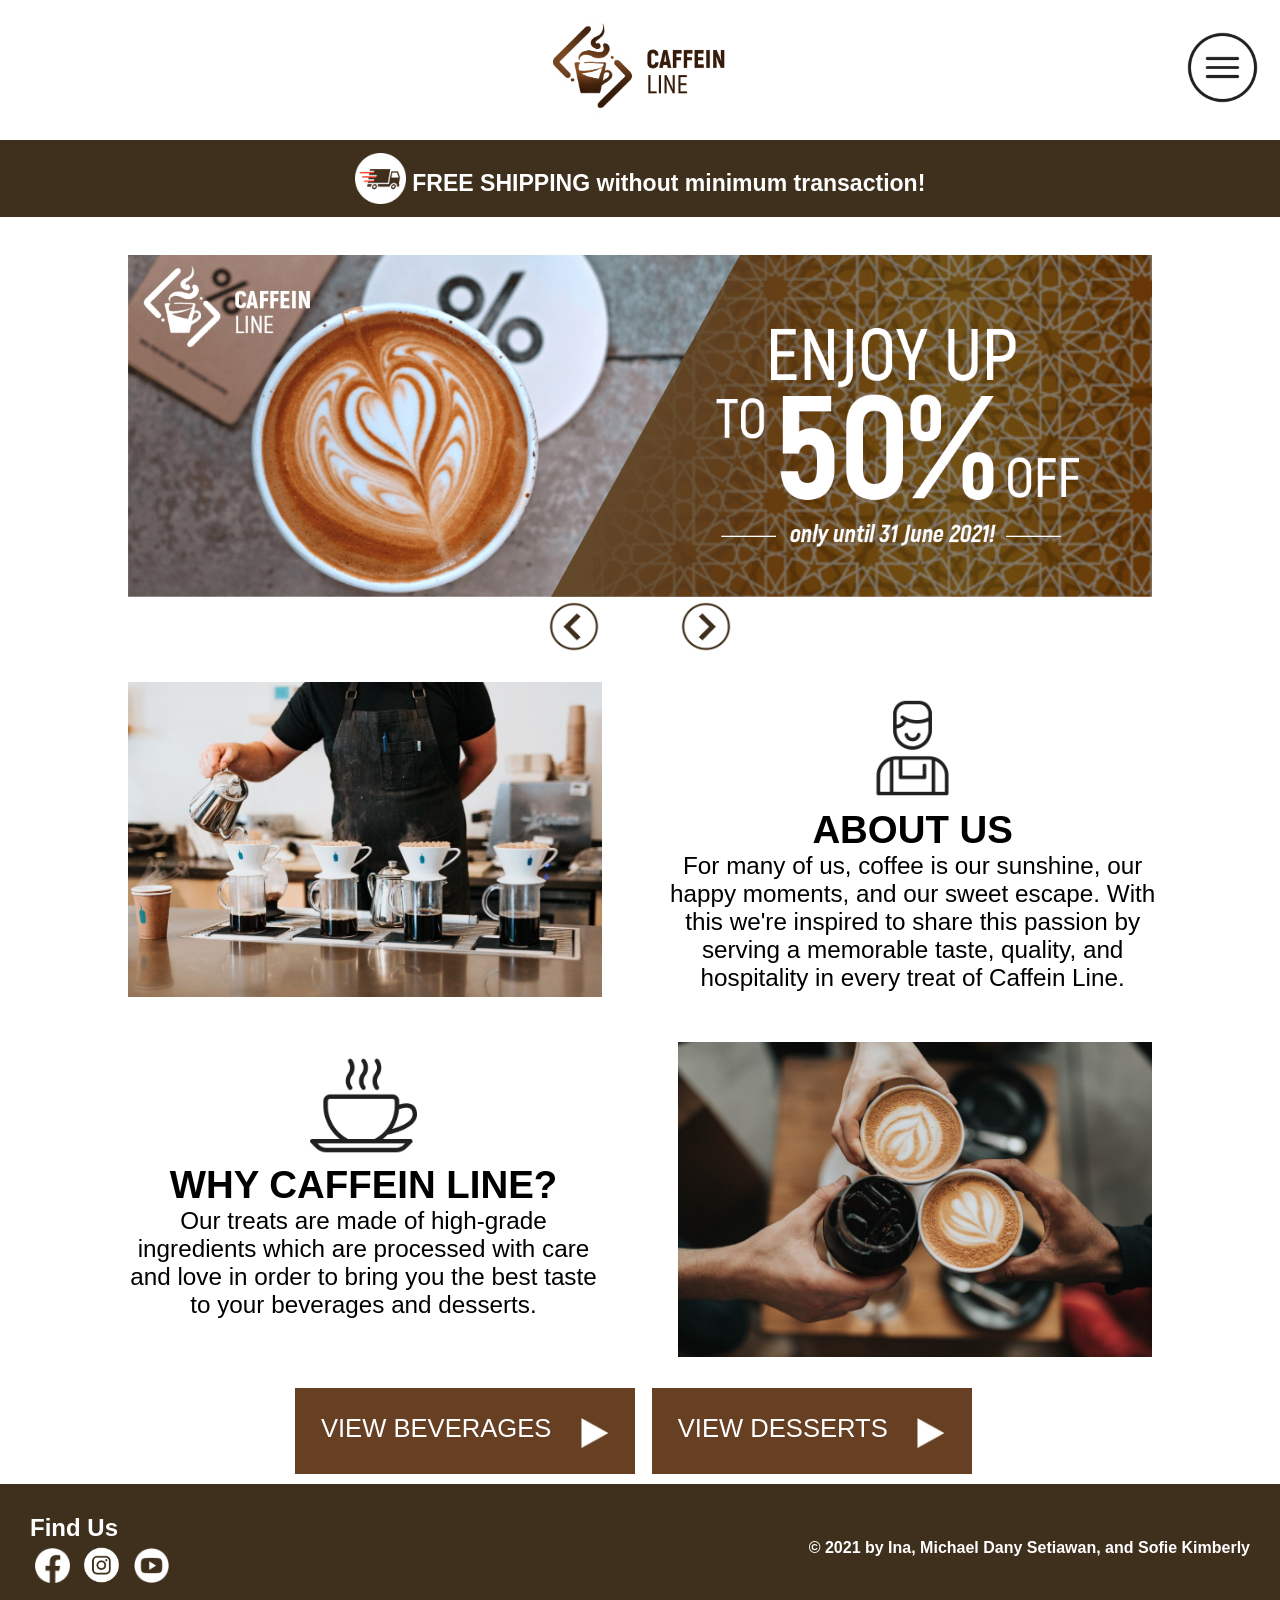
<file: index.html>
<!DOCTYPE html>
<html lang="en">
<head>
  <meta charset="UTF-8">
  <meta http-equiv="X-UA-Compatible" content="IE=edge">
  <meta name="viewport" content="width=device-width, initial-scale=1.0">
  <link rel="stylesheet" href="index/index.css">
  <link href="https://fonts.cdnfonts.com/css/akrobat" rel="stylesheet">
  <script src="jquery-3.6.0.js"></script>
  <script src="index/index.js"></script>
  <title>Home | Caffein Line</title>
</head>
<body>
  <div class="header">
    <div class="merk">
      <img src="index/logo.png" alt="">
    </div>
    <div class="navBar">
      <input type="checkbox" class="dd_btn" id="dd_btn">
      <label for="dd_btn"><img src="index/menu.png" alt="" class="dd_btn_img"></label>
      <div class="navMenu_content" id="navMenu_cont">
        <a href="index.html" class="now"> Home </a>
        <input type="checkbox" class="menu_btn" id="menu_btn">
        <label for="menu_btn" class="menu_btn_name">
          <img src="index/triangle-left-black.png" alt="" class="menu_btn_img">
           Menu 
        </label>
        <div class="menu_list">
          <a href="beverages.html"> Beverages </a>
          <a href="desserts.html"> Desserts </a>
        </div>
        <a href="contact us.html"> Contact Us </a>
        <a href="payment.html"> Payment </a>
        </ul>
      </div>
    </div>
  </div>
  <div class="banner">
    <h3> <img src="index/free delivery.png" alt=""> <b>FREE SHIPPING</b> without minimum transaction! </h3>
  </div>
  <div class="content">
    <div class="image_slider">
      <div class="image_wrap">
          <ul>
              <li><img src="index/ad_1.png" class="slide_img"></li>
              <li><img src="index/ad_2.png" class="slide_img"></li>
              <li><img src="index/ad_3.png" class="slide_img"></li>
          </ul>
      </div>
      <div class="button_wrap">
        <button type="button" value="Prev" id="prevBtn" class="btn"><img src="index/point_back.png" alt="" id="prev_img"></button>
          <button type="button" value="Next" id="nextBtn" class="btn"><img src="index/point_next.png" alt="" id="next_img"></button>
      </div>
    </div>
    <div class="content_2"> 
      <div class="about_us">
        <div class="narrative_img">
          <h2> <img src="index/about_us_visual.jpg" alt="" class="img_visual"> </h2>
        </div>
        <div class="narrative_text">
          <img src="index/barista.png" alt="" class="img_logo">
          <h2> ABOUT US </h2>
          <p>For many of us, coffee is our sunshine, our happy moments, and our sweet escape. With this we're inspired to share this passion by serving a memorable taste, quality, and hospitality in every treat of Caffein Line.</p>
        </div>
      </div>
      <div class="why_us">
        <div class="narrative_img">
          <h2> <img src="index/why_caffein_visual.jpg" alt="" class="img_visual"> </h2>
        </div>
        <div class="narrative_text">
          <img src="index/coffee.png" alt="" class="img_logo">
          <h2> WHY CAFFEIN LINE? </h2>
          <p>Our treats are made of high-grade ingredients which are processed with care and love in order to bring you the best taste to your beverages and desserts.</p>
        </div>
      </div>
      <div class="divider"> </div>
    </div>
    <div class="view_our_menu">
      <button type="button" class="view_btn" onclick="location.href='beverages.html'">
        VIEW BEVERAGES &nbsp &nbsp
        <img src="index/triangle_right.png" alt="">
      </button>
      <button type="button" class="view_btn" onclick="location.href='desserts.html'">
        VIEW DESSERTS &nbsp &nbsp
        <img src="index/triangle_right.png" alt="">
      </button>
    </div>
  </div>
  <div class="footer">
    <div class="find_us">
      <h2>Find Us</h2>
      <a href="https://facebook.com"><img src="index/facebook_idle.png" alt="" class="fb_img"> </a>
      <a href="https://instagram.com"> <img src="index/instagram_idle.png" alt="" class="ig_img"></a>
      <a href="https://youtube.com"><img src="index/youtube_idle.png" alt="" class="yt_img"> </a>
    </div>
    <div class="copyright">
      <h4>&copy 2021 by Ina, Michael Dany Setiawan, and Sofie Kimberly</h4>
    </div>
  </div>
</body>
</html>
</file>
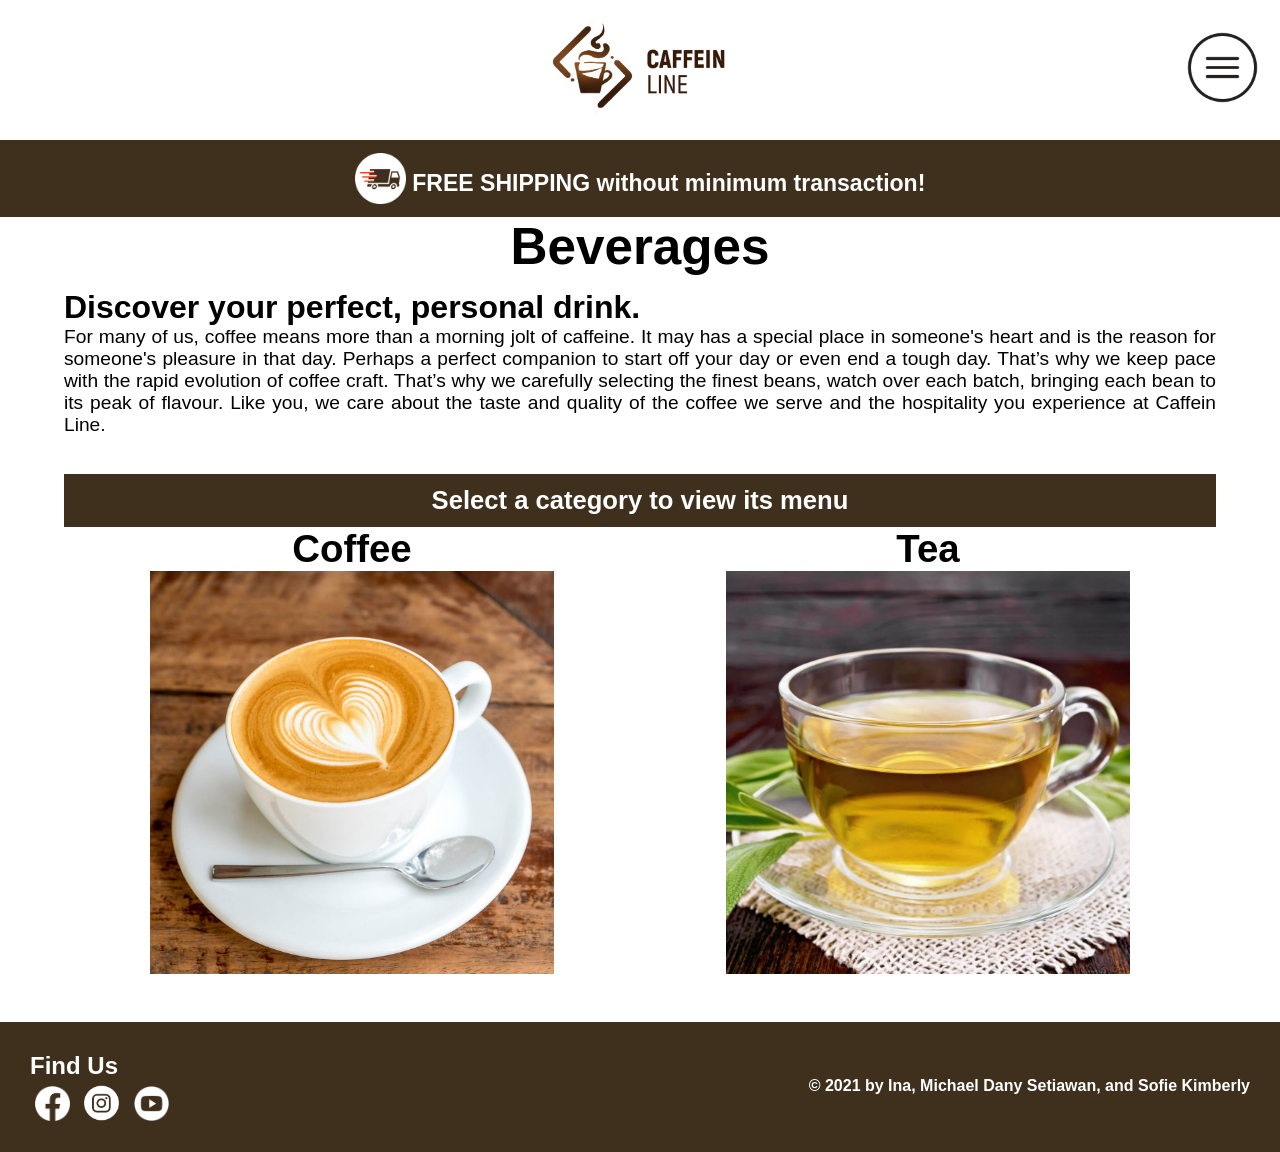
<file: beverages.html>
<!DOCTYPE html>
<html lang="en">
<head>
  <meta charset="UTF-8">
  <meta http-equiv="X-UA-Compatible" content="IE=edge">
  <meta name="viewport" content="width=device-width, initial-scale=1.0">
  <link rel="stylesheet" href="beverages/beverages.css">
  <link href="https://fonts.cdnfonts.com/css/akrobat" rel="stylesheet">
  <script src="jquery-3.6.0.js"></script>
  <script src="beverages/beverages.js"></script>
  <title>Beverages | Caffein Line</title>
</head>
<body>
  <div class="header">
    <div class="merk">
      <img src="beverages/logo.png" alt="">
    </div>
    <div class="navBar">
      <input type="checkbox" class="dd_btn" id="dd_btn">
      <label for="dd_btn"><img src="beverages/menu.png" alt="" class="dd_btn_img"></label>
      <div class="navMenu_content" id="navMenu_cont">
        <a href="index.html"> Home </a>
        <input type="checkbox" class="menu_btn" id="menu_btn">
        <label for="menu_btn" class="menu_btn_name now">
          <img src="beverages/triangle-left-black.png" alt="" class="menu_btn_img">
           Menu 
        </label>
        <div class="menu_list">
          <a href="beverages.html" class="now"> Beverages </a>
          <a href="desserts.html"> Desserts </a>
        </div>
        <a href="contact us.html"> Contact Us </a>
        <a href="payment.html"> Payment </a>
        </ul>
      </div>
    </div>
  </div>
  <div class="banner">
    <h3> <img src="beverages/free delivery.png" alt=""> <b>FREE SHIPPING</b> without minimum transaction! </h3>
  </div>
  <div class="content">
    <h1 class="title">Beverages</h1>
    <h2> <b>Discover your perfect, personal drink.</b> </h2>
    <p> For many of us, coffee means more than a morning jolt of caffeine. It may has a special place in someone's heart and is the reason for someone's pleasure in that day. Perhaps a perfect companion to start off your day or even end a tough day. That’s why we keep pace with the rapid evolution of coffee craft. That’s why we carefully selecting the finest beans, watch over each batch, bringing each bean to its peak of flavour. Like you, we care about the taste and quality of the coffee we serve and the hospitality you experience at Caffein Line. </p>
    <div class="select_intro">
      <h2> Select a category to view its menu</h2>
    </div>
    <div class="select_category">
      <div class="coffee_category">
        <h1>Coffee</h1>
        <img src="beverages/coffee.jpg" alt="">
      </div>
      <div class="tea_category">
        <h1>Tea</h1>
        <img src="beverages/tea.jpg" alt="">
      </div>
    </div>
    <div class="coffee_menu">
      <div class="ccard1">
        <img src="beverages/affogato.jpg" alt="">
        <h1>Affogato</h1>
        <button type="button" class="cadd1" id="cadd1" onclick="add_to_cart('Affogato')"> &nbsp Add to cart &nbsp </button>
      </div>
      <div class="ccard2">
        <img src="beverages/americano.jpg" alt="">
        <h1>Americano</h1>
        <button type="button" class="cadd2" id="cadd2" onclick="add_to_cart('Americano')"> &nbsp Add to cart &nbsp </button>
      </div>
      <div class="ccard3">
        <img src="beverages/espresso con panna.jpg" alt="">
        <h1>Con Panna</h1>
        <button type="button" class="cadd3" id="cadd3" onclick="add_to_cart('Con Panna')"> &nbsp Add to cart &nbsp </button>
      </div>
      <div class="ccard4">
        <img src="beverages/frappuccino.jpg" alt="">
        <h1>Frappuccino</h1>
        <button type="button" class="cadd4" id="cadd4" onclick="add_to_cart('Frappuccino')"> &nbsp Add to cart &nbsp </button>
      </div>
      <div class="ccard5">
        <img src="beverages/latte.jpg" alt="">
        <h1>Latte</h1>
        <button type="button" class="cadd5" id="cadd5" onclick="add_to_cart('Latte')"> &nbsp Add to cart &nbsp </button>
      </div>
      <div class="ccard6">
        <img src="beverages/mocha.jpg" alt="">
        <h1>Mocha</h1>
        <button type="button" class="cadd6" id="cadd6" onclick="add_to_cart('Mocha')"> &nbsp Add to cart &nbsp </button>
      </div>
    </div>
    <div class="tea_menu">
      <div class="tcard1">
        <img src="beverages/butterfly pea tea.jpg" alt="">
        <h1>Butterfly Pea Tea</h1>
        <button type="button" class="tadd1" id="tadd1" onclick="add_to_cart('Butterfly Pea Tea')"> &nbsp Add to cart &nbsp </button>
      </div>
      <div class="tcard2">
        <img src="beverages/chrysanthemum tea.jpg" alt="">
        <h1>Chrysanthemum Tea</h1>
        <button type="button" class="tadd2" id="tadd2" onclick="add_to_cart('Chrysanthemum Tea')"> &nbsp Add to cart &nbsp </button>
      </div>
      <div class="tcard3">
        <img src="beverages/earl grey tea.jpg" alt="">
        <h1>Earl Grey Tea</h1>
        <button type="button" class="tadd3" id="tadd3" onclick="add_to_cart('Earl Grey Tea')"> &nbsp Add to cart &nbsp </button>
      </div>
      <div class="tcard4">
        <img src="beverages/green tea.jpg" alt="">
        <h1>Green Tea</h1>
        <button type="button" class="tadd4" id="tadd4" onclick="add_to_cart('Green Tea')"> &nbsp Add to cart &nbsp </button>
      </div>
      <div class="tcard5">
        <img src="beverages/lavender tea.jpg" alt="">
        <h1>Lavender Tea</h1>
        <button type="button" class="tadd5" id="tadd5" onclick="add_to_cart('Lavender Tea')"> &nbsp Add to cart &nbsp </button>
      </div>
      <div class="tcard6">
        <img src="beverages/lemon peppermint tea.png" alt="">
        <h1>Lemon Peppermint Tea</h1>
        <button type="button" class="tadd6" id="tadd6" onclick="add_to_cart('Lemon Peppermint Tea')"> &nbsp Add to cart &nbsp </button>
      </div>
    </div>
  </div>
  <div class="footer">
    <div class="find_us">
      <h2>Find Us</h2>
      <a href="https://facebook.com"><img src="beverages/facebook_idle.png" alt="" class="fb_img"> </a>
      <a href="https://instagram.com"> <img src="beverages/instagram_idle.png" alt="" class="ig_img"></a>
      <a href="https://youtube.com"><img src="beverages/youtube_idle.png" alt="" class="yt_img"> </a>
    </div>
    <div class="copyright">
      <h4>&copy 2021 by Ina, Michael Dany Setiawan, and Sofie Kimberly</h4>
    </div>
  </div>
</body>
</html>
</file>
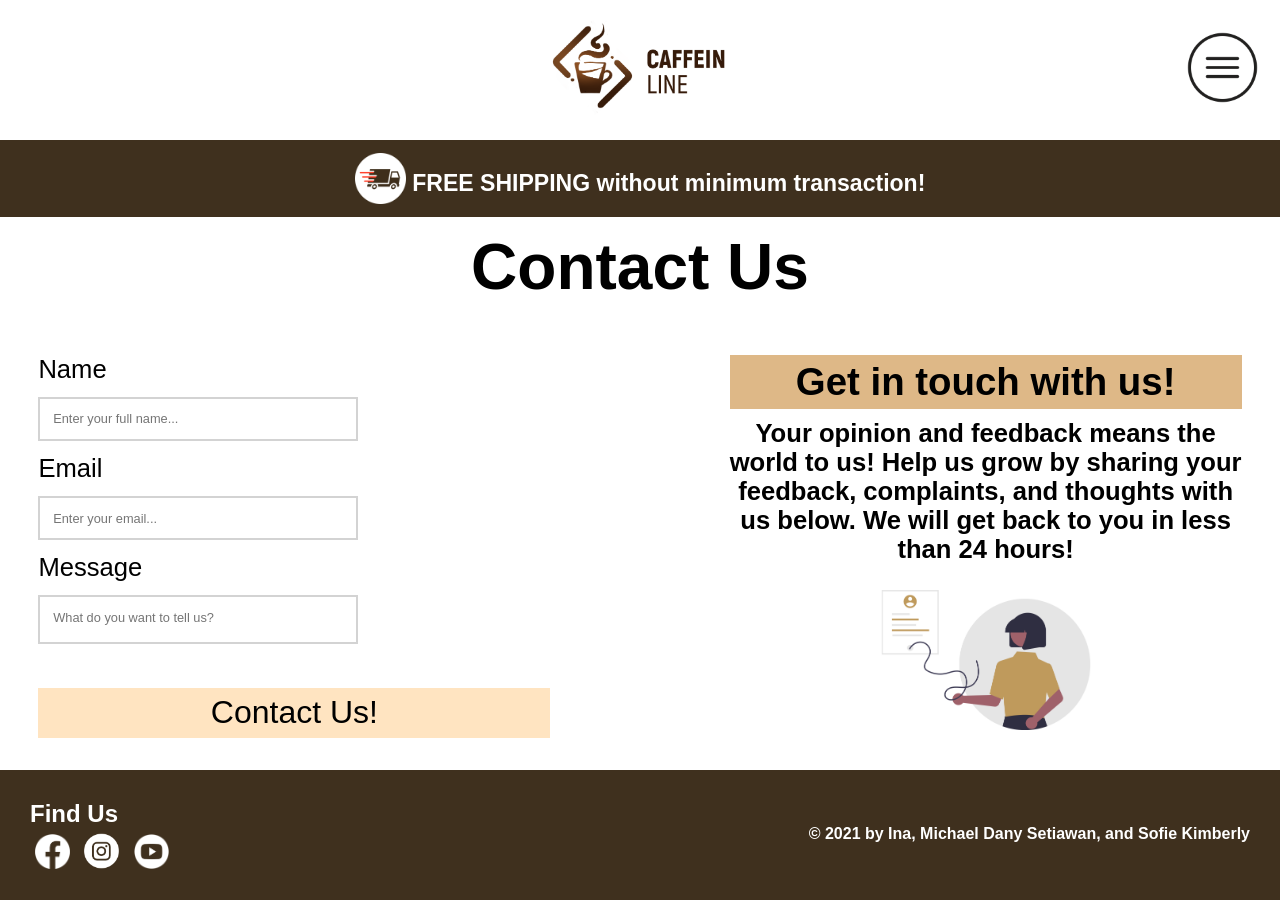
<file: contact us.html>
<!DOCTYPE html>
<html lang="en">
<head>
  <meta charset="UTF-8">
  <meta http-equiv="X-UA-Compatible" content="IE=edge">
  <meta name="viewport" content="width=device-width, initial-scale=1.0">
  <link rel="stylesheet" href="contact us/contact us.css">
  <link href="https://fonts.cdnfonts.com/css/akrobat" rel="stylesheet">
  <script src="jquery-3.6.0.js"></script>
  <script src="contact us/contact us.js"></script>
  <title>Contact Us | Caffein Line</title>
</head>
<body>
  <div class="header">
    <div class="merk">
      <img src="contact us/logo.png" alt="">
    </div>
    <div class="navBar">
      <input type="checkbox" class="dd_btn" id="dd_btn">
      <label for="dd_btn"><img src="contact us/menu.png" alt="" class="dd_btn_img"></label>
      <div class="navMenu_content" id="navMenu_cont">
        <a href="index.html"> Home </a>
        <input type="checkbox" class="menu_btn" id="menu_btn">
        <label for="menu_btn" class="menu_btn_name">
          <img src="contact us/triangle-left-black.png" alt="" class="menu_btn_img">
           Menu 
        </label>
        <div class="menu_list">
          <a href="beverages.html"> Beverages </a>
          <a href="desserts.html"> Desserts </a>
        </div>
        <a href="contact us.html" class="now"> Contact Us </a>
        <a href="payment.html"> Payment </a>
        </ul>
      </div>
    </div>
  </div>
  <div class="banner">
    <h3> <img src="contact us/free delivery.png" alt=""> <b>FREE SHIPPING</b> without minimum transaction! </h3>
  </div>
  <div class="content">
    <h1 class="title"> Contact Us </h1>
    <div class="contact_intro">
      <h1>Get in touch with us!</h1>
      <h3>Your opinion and feedback means the world to us! Help us grow by sharing your feedback, complaints, and thoughts with us below. We will get back to you in less than 24 hours!</h3>
      <img src="contact us/contact_us_2.png" alt="">
    </div>
    <div class="contact_form">
      <form action="" method="" name="contact_us">
        <label for="name">Name</label><br>
        <input type="text" name="name" id="name" placeholder="Enter your full name..."><br>
        <label for="email">Email</label><br>
        <input type="text" name="email" id="email" placeholder="Enter your email..."><br>
        <label for="message">Message</label><br>
        <textarea name="message" id="message" placeholder="What do you want to tell us?"></textarea>
        <p class="nameErr"></p>
        <p class="emailErr"></p>
        <p class="messageErr"></p>
        <input type="button" value="Contact Us!" onclick="validate_contact_us()">
      </form>
    </div>
    
  </div>
  <div class="footer">
    <div class="find_us">
      <h2>Find Us</h2>
      <a href="https://facebook.com"><img src="contact us/facebook_idle.png" alt="" class="fb_img"> </a>
      <a href="https://instagram.com"> <img src="contact us/instagram_idle.png" alt="" class="ig_img"></a>
      <a href="https://youtube.com"><img src="contact us/youtube_idle.png" alt="" class="yt_img"> </a>
    </div>
    <div class="copyright">
      <h4>&copy 2021 by Ina, Michael Dany Setiawan, and Sofie Kimberly</h4>
    </div>
  </div>
</body>
</html>
</file>
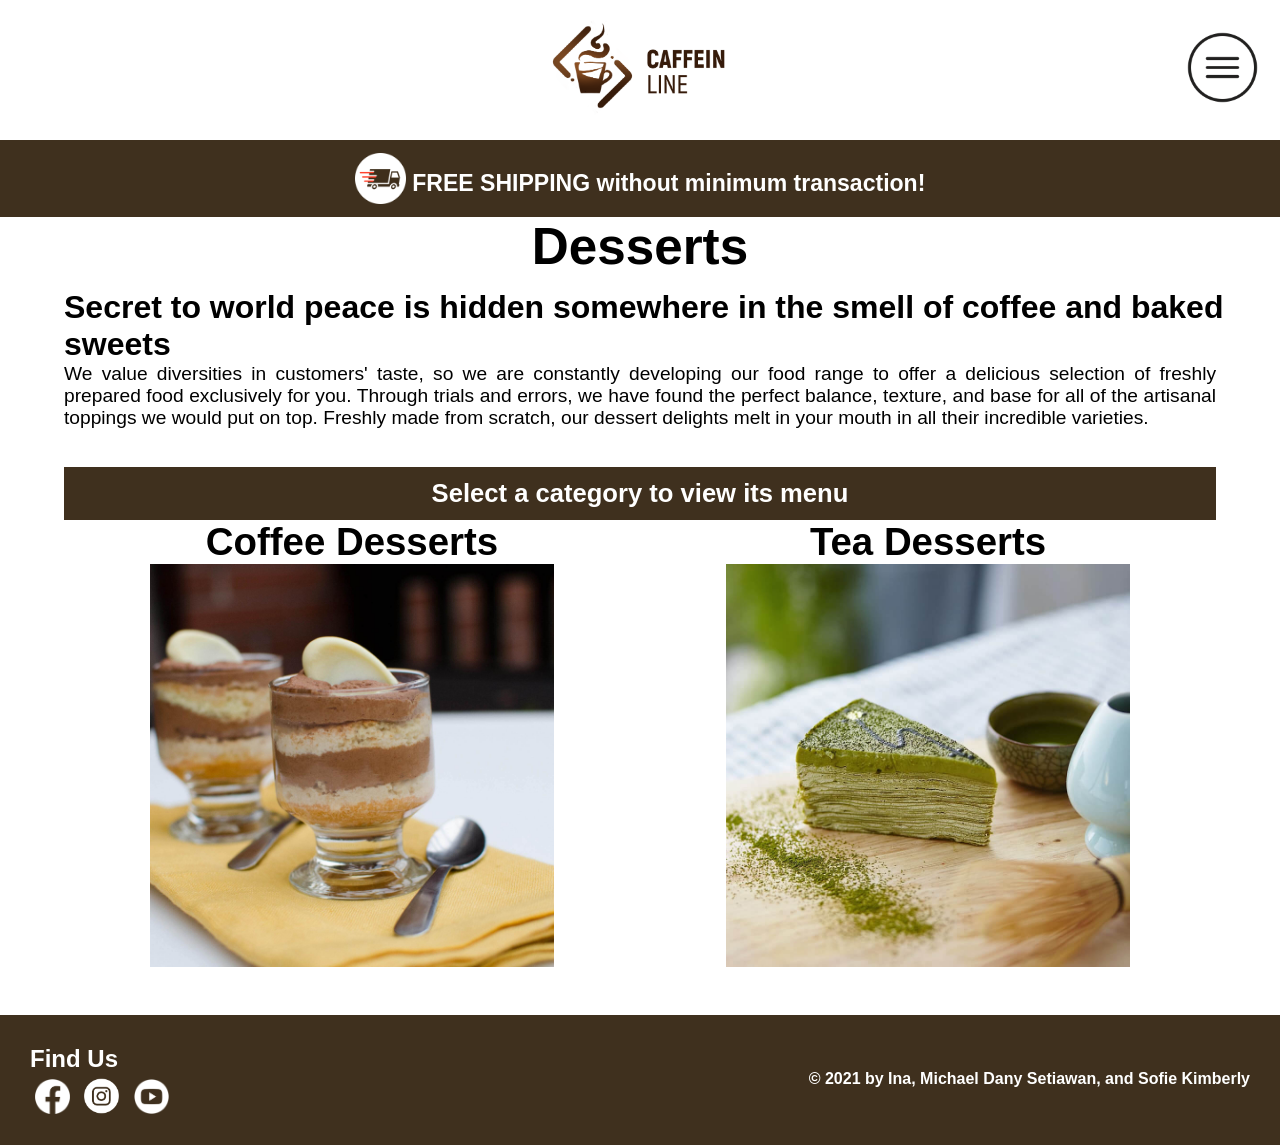
<file: desserts.html>
<!DOCTYPE html>
<html lang="en">
<head>
  <meta charset="UTF-8">
  <meta http-equiv="X-UA-Compatible" content="IE=edge">
  <meta name="viewport" content="width=device-width, initial-scale=1.0">
  <link rel="stylesheet" href="desserts/desserts.css">
  <link href="https://fonts.cdnfonts.com/css/akrobat" rel="stylesheet">
  <script src="jquery-3.6.0.js"></script>
  <script src="desserts/desserts.js"></script>
  <title>Desserts | Caffein Line</title>
</head>
<body>
  <div class="header">
    <div class="merk">
      <img src="desserts/logo.png" alt="">
    </div>
    <div class="navBar">
      <input type="checkbox" class="dd_btn" id="dd_btn">
      <label for="dd_btn"><img src="desserts/menu.png" alt="" class="dd_btn_img"></label>
      <div class="navMenu_content" id="navMenu_cont">
        <a href="index.html"> Home </a>
        <input type="checkbox" class="menu_btn" id="menu_btn">
        <label for="menu_btn" class="menu_btn_name now">
          <img src="desserts/triangle-left-black.png" alt="" class="menu_btn_img">
           Menu 
        </label>
        <div class="menu_list">
          <a href="beverages.html"> Beverages </a>
          <a href="desserts.html" class="now"> Desserts </a>
        </div>
        <a href="contact us.html"> Contact Us </a>
        <a href="payment.html"> Payment </a>
        </ul>
      </div>
    </div>
  </div>
  <div class="banner">
    <h3> <img src="desserts/free delivery.png" alt=""> <b>FREE SHIPPING</b> without minimum transaction! </h3>
  </div>
  <div class="content">
    <h1 class="title">Desserts</h1>
    <h2> Secret to world peace is hidden somewhere in the smell of coffee and baked sweets </h2>
    <p> We value diversities in customers' taste, so we are constantly developing our food range to offer a delicious selection of freshly prepared food exclusively for you. Through trials and errors, we have found the perfect balance, texture, and base for all of the artisanal toppings we would put on top. Freshly made from scratch, our dessert delights melt in your mouth in all their incredible varieties. </p>
    <div class="select_intro">
      <h2>Select a category to view its menu</h2>
    </div>
    <div class="select_category">
      <div class="coffeedessert_category">
        <h1>Coffee Desserts</h1>
        <img src="desserts/coffee dessert.jpg" alt="">
      </div>
      <div class="teadessert_category">
        <h1>Tea Desserts</h1>
        <img src="desserts/tea dessert.jpg" alt="">
      </div>
    </div>
    <div class="coffeedessert_menu">
      <div class="cdcard1">
        <img src="desserts/coffee_banana_5.jpg" alt="">
        <h1>Caramel Banana<br>Coffee Cake</h1>
        <button type="button" class="cdadd1" id="cdadd1" onclick="add_to_cart('Caramel Banana Coffee Cake')"> &nbsp Add to cart &nbsp </button>
      </div>
      <div class="cdcard2">
        <img src="desserts/coffee_mousse_3.jpg" alt="">
        <h1>Chocolate Coffee<br>Mousse</h1>
        <button type="button" class="cdadd2" id="cdadd2" onclick="add_to_cart('Chocolate Coffee Mousse')"> &nbsp Add to cart &nbsp </button>
      </div>
      <div class="cdcard3">
        <img src="desserts/coffee_pannacota_2.jpg" alt="">
        <h1>Coffee and Milk<br>Panna Cotta</h1>
        <button type="button" class="cdadd3" id="cdadd3" onclick="add_to_cart('Coffee and Milk Panna Cotta')"> &nbsp Add to cart &nbsp </button>
      </div>
      <div class="cdcard4">
        <img src="desserts/coffee_parfait_1.jpg" alt="">
        <h1>Coffee Parfait<br>with Ice Cream</h1>
        <button type="button" class="cdadd4" id="cdadd4" onclick="add_to_cart('Coffee Parfait with Ice Cream')"> &nbsp Add to cart &nbsp </button>
      </div>
      <div class="cdcard5">
        <img src="desserts/coffee_walnut_4.jpg" alt="">
        <h1>Coffee Walnut<br>Cake</h1>
        <button type="button" class="cdadd5" id="cdadd5" onclick="add_to_cart('Coffee Walnut Cake')"> &nbsp Add to cart &nbsp </button>
      </div>
      <div class="cdcard6">
        <img src="desserts/coffee_jelly_6.jpg" alt="">
        <h1>Milk Coffee<br>Jelly</h1>
        <button type="button" class="cdadd6" id="cdadd6" onclick="add_to_cart('Milk Coffee Jelly')"> &nbsp Add to cart &nbsp </button>
      </div>
    </div>
    <div class="teadessert_menu">
      <div class="tdcard1">
        <img src="desserts/butterfly pea panna cotta.jpg" alt="">
        <h1>Butterfly Pea<br>Panna Cotta</h1>
        <button type="button" class="tdadd1" id="tdadd1" onclick="add_to_cart('Butterfly Pea Panna Cotta')"> &nbsp Add to cart &nbsp </button>
      </div>
      <div class="tdcard2">
        <img src="desserts/chrysanthemum goji longan jelly.jpg" alt="">
        <h1>Chrysanthemum<br>Longan Jelly</h1>
        <button type="button" class="tdadd2" id="tdadd2" onclick="add_to_cart('Chrysanthemum Longan Jelly')"> &nbsp Add to cart &nbsp </button>
      </div>
      <div class="tdcard3">
        <img src="desserts/earl grey boba molten cake.jpg" alt="">
        <h1>Earl Grey Boba<br>Molten Cake</h1>
        <button type="button" class="tdadd3" id="tdadd3" onclick="add_to_cart('Earl Grey Boba Molten Cake')"> &nbsp Add to cart &nbsp </button>
      </div>
      <div class="tdcard4">
        <img src="desserts/lavender macaron.jpg" alt="">
        <h1>Lavender<br>Macarons</h1>
        <button type="button" class="tdadd4" id="tdadd4" onclick="add_to_cart('Lavender Macarons')"> &nbsp Add to cart &nbsp </button>
      </div>
      <div class="tdcard5">
        <img src="desserts/lemon mille crepes.jpg" alt="">
        <h1>Lemon Mille<br>Crepes</h1>
        <button type="button" class="tdadd5" id="tdadd5" onclick="add_to_cart('Lemon Mille Crepes')"> &nbsp Add to cart &nbsp </button>
      </div>
      <div class="tdcard6">
        <img src="desserts/matcha layered cheese cake.jpg" alt="">
        <h1>Matcha Layered<br>Cheese Cake</h1>
        <button type="button" class="tdadd6" id="tdadd6" onclick="add_to_cart('Matcha Layered Cheese Cake')"> &nbsp Add to cart &nbsp </button>
      </div>
    </div>
  </div>
  <div class="footer">
    <div class="find_us">
      <h2>Find Us</h2>
      <a href="https://facebook.com"><img src="desserts/facebook_idle.png" alt="" class="fb_img"> </a>
      <a href="https://instagram.com"> <img src="desserts/instagram_idle.png" alt="" class="ig_img"></a>
      <a href="https://youtube.com"><img src="desserts/youtube_idle.png" alt="" class="yt_img"> </a>
    </div>
    <div class="copyright">
      <h4>&copy 2021 by Ina, Michael Dany Setiawan, and Sofie Kimberly</h4>
    </div>
  </div>
</body>
</html>
</file>
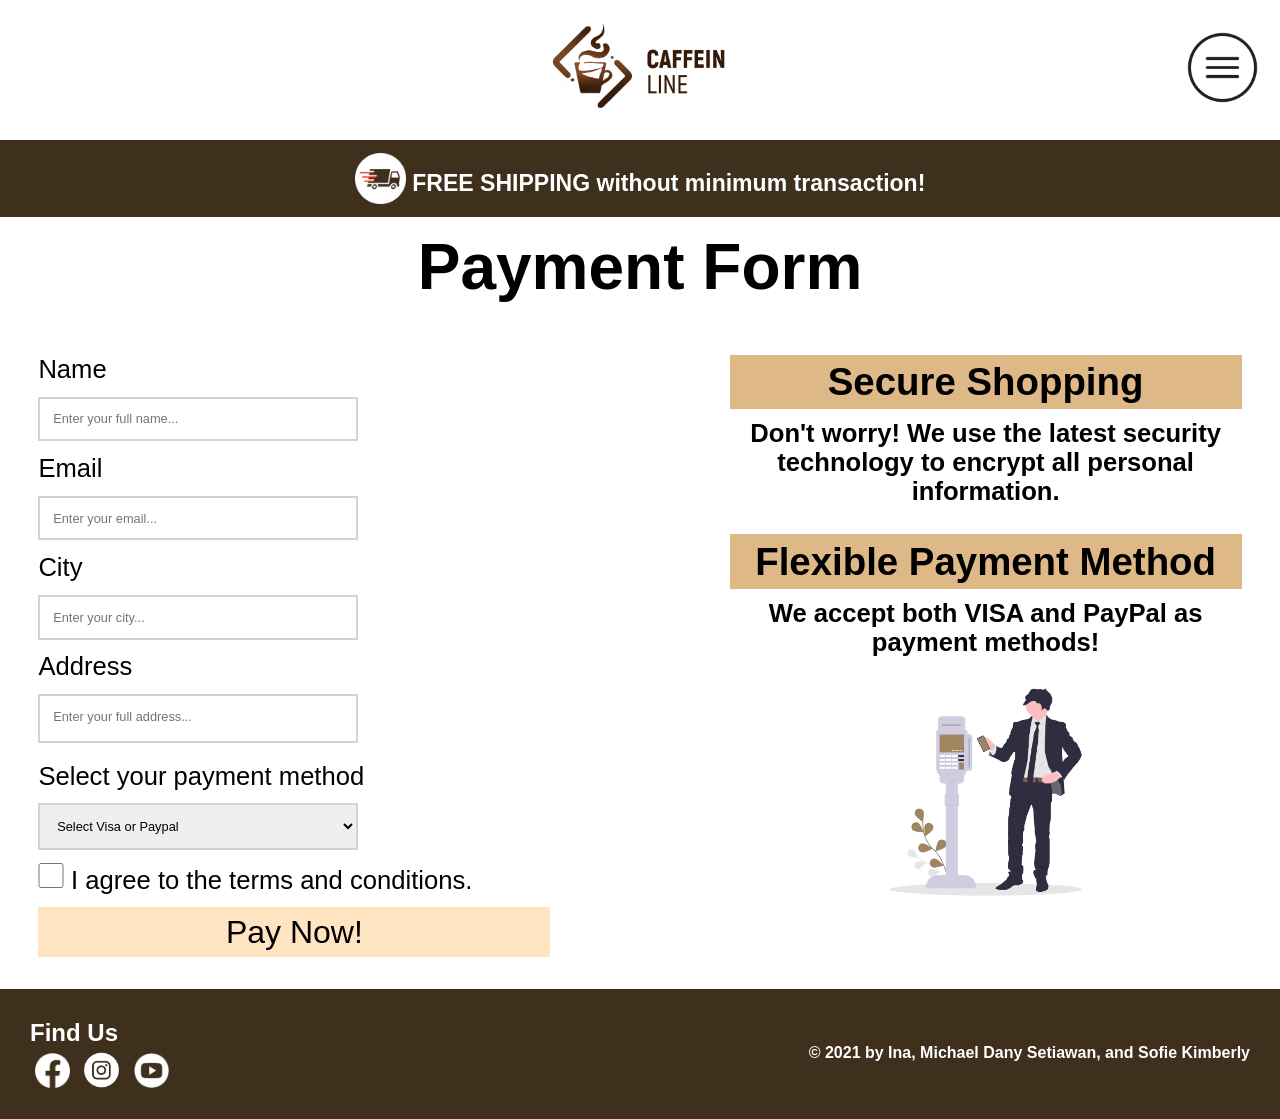
<file: payment.html>
<!DOCTYPE html>
<html lang="en">
<head>
  <meta charset="UTF-8">
  <meta http-equiv="X-UA-Compatible" content="IE=edge">
  <meta name="viewport" content="width=device-width, initial-scale=1.0">
  <link rel="stylesheet" href="payment/payment.css">
  <link href="https://fonts.cdnfonts.com/css/akrobat" rel="stylesheet">
  <script src="jquery-3.6.0.js"></script>
  <script src="payment/payment.js"></script>
  <title>Payment | Caffein Line</title>
</head>
<body>
  <div class="header">
    <div class="merk">
      <img src="payment/logo.png" alt="">
    </div>
    <div class="navBar">
      <input type="checkbox" class="dd_btn" id="dd_btn">
      <label for="dd_btn"><img src="payment/menu.png" alt="" class="dd_btn_img"></label>
      <div class="navMenu_content" id="navMenu_cont">
        <a href="index.html"> Home </a>
        <input type="checkbox" class="menu_btn" id="menu_btn">
        <label for="menu_btn" class="menu_btn_name">
          <img src="payment/triangle-left-black.png" alt="" class="menu_btn_img">
           Menu 
        </label>
        <div class="menu_list">
          <a href="beverages.html"> Beverages </a>
          <a href="desserts.html"> Desserts </a>
        </div>
        <a href="contact us.html"> Contact Us </a>
        <a href="payment.html" class="now"> Payment </a>
        </ul>
      </div>
    </div>
  </div>
  <div class="banner">
    <h3> <img src="payment/free delivery.png" alt=""> <b>FREE SHIPPING</b> without minimum transaction! </h3>
  </div>
  <div class="content">
    <h1 class="title"> Payment Form </h1>
    <div class="payment_info">
      <h1>Secure Shopping</h1>
      <h3>Don't worry! We use the latest security technology to encrypt all personal information.</h3> <br>
      <h1>Flexible Payment Method</h1>
      <h3>We accept both VISA and PayPal as payment methods!</h3>
      <img src="payment/payment_2.png" alt="">
    </div>
    <div class="payment_form">
      <form action="" method="" name="pay">
        <label for="name">Name</label><br>
        <input type="text" name="name" id="name" placeholder="Enter your full name..."><br>
        <label for="email">Email</label><br>
        <input type="text" name="email" id="email" placeholder="Enter your email..."><br>
        <label for="city">City</label><br>
        <input type="text" name="city" id="city" placeholder="Enter your city..."><br>
        <label for="address">Address</label><br>
        <textarea name="address" id="address" placeholder="Enter your full address..."></textarea><br>
        <label for="pay_type">Select your payment method</label><br>
        <select name="pay_type" id="pay_type" onchange="pay_chosen()">
          <option value="none">Select Visa or Paypal</option>
          <option value="visa">Visa</option>
          <option value="paypal">Paypal</option>
        </select><br>
        <div class="with_visa">
          <label for="card_num">Card Number</label><br>
          <input type="text" name="card_num" id="card_num" placeholder="Enter your card number (16 digits)..."><br>
          <label for="validity">Validity</label><br>
          <input type="text" name="validity" id="validity" placeholder="Enter your card's expiry date (MM/YY)..."><br>
          <label for="cvv">CVV Number</label><br>
          <input type="text" name="cvv" id="cvv" placeholder="Enter your card's CVV number (3 digits)..."><br><br>
        </div>
        <div class="with_paypal">
          <label for="paypal_acc">Account</label><br>
          <input type="text" name="paypal_acc" id="paypal_acc" placeholder="Enter your Paypal account email..."><br><br>
        </div>
        <input type="checkbox" name="terms" id="terms">
        <label for="terms" class="condition">I agree to the terms and conditions.</label><br>
        <div class="err">
          <p class="nameErr"></p>
          <p class="emailErr"></p>
          <p class="cityErr"></p>
          <p class="addressErr"></p>
          <p class="paymentErr"></p>
          <p class="cardnumErr"></p>
          <p class="validityErr"></p>
          <p class="cvvErr"></p>
          <p class="paypalaccErr"></p>
          <p class="termsErr"></p>
        </div>
        <input type="button" value="Pay Now!" onclick="validate_pay()">
      </form>
    </div>
  </div>
  <div class="footer">
    <div class="find_us">
      <h2>Find Us</h2>
      <a href="https://facebook.com"><img src="payment/facebook_idle.png" alt="" class="fb_img"> </a>
      <a href="https://instagram.com"> <img src="payment/instagram_idle.png" alt="" class="ig_img"></a>
      <a href="https://youtube.com"><img src="payment/youtube_idle.png" alt="" class="yt_img"> </a>
    </div>
    <div class="copyright">
      <h4>&copy 2021 by Ina, Michael Dany Setiawan, and Sofie Kimberly</h4>
    </div>
  </div>
</body>
</html>
</file>
<file: index/index.css>
* {
  padding: 0px;
  margin: 0px;
}

@import url('http://fonts.cdnfonts.com/css/akrobat');

/* header */
.header {
  height: 140px;
  padding-left: 20px;
  padding-right: 20px;
}

.header .navBar {
  float: right;
  border: 0px;
  margin-top: 30px;
}

.header .navBar img {
  width: 75px;
}

.header .navBar img:hover {
  cursor: pointer;
}

.navBar input[type=checkbox] {
  display: none;
}

.navMenu_content {
  right: 20px;
  display: block;
  opacity: 0;
  position: absolute;
  font-size: 25px;
  background-color: burlywood;
  text-align: left;
  transition: all 0.3s ease-out;
  pointer-events: none;
  border: 1px solid black;
}

.merk {
  float: none;
  position: absolute;
  transform: translate(-50%, 0);
  left: 50%;
}

.merk img {
  margin-top: 7px;
  width: 220px;
}

.navBar .dd_btn:checked ~ .navMenu_content {
  opacity: 100;
  pointer-events: all;
}

.navMenu_content .menu_btn_name {
  padding: 10px 12px;
  display: block;
  text-decoration: none;
  color: black;
}

.navMenu_content img {
  max-width: 16px;
}

.navMenu_content .menu_btn_name:hover {
  background-color: rgb(63, 48, 30);
  color: white;
  cursor: pointer;
}

.menu_list {
  right: 136px;
  bottom: 48px;
  display: block;
  opacity: 0;
  position: absolute;
  background-color: burlywood;
  text-align: left;
  transition: all 0.3s ease-out;
  pointer-events: none;
  border: 1px solid black;
}

.navBar .menu_btn:checked ~ .menu_list {
  opacity: 100;
  pointer-events: all;
}

.navMenu_content a {
  padding: 10px 12px;
  display: block;
  text-decoration: none;
  color: black;
}

.navMenu_content a:hover {
  background-color: rgb(63, 48, 30);
  color: white;
}

.navMenu_content .now {
  background-color: rgb(63, 48, 30);
  color: white;
}

/* banner */
.banner {
  background-color: rgb(63, 48, 30);
  width: 100%;
}

.banner img {
  vertical-align: middle;
  width: 4%;
  padding-bottom: 1%;
}

.banner h3 {
  color: white;
  padding-top: 1%;
  font-size: 1.8vw;
  text-align: center;
  font-family: 'Akrobat ExtraLight', sans-serif;
}

.banner h3 b {
  font-family: 'Akrobat Bold', sans-serif;
}

/* content */
.content {
  width: 100%;
}

.content h1 {
  text-align: center;
}

.image_slider {
  display: inline-block;
  vertical-align: top;
  margin-top: 3%;
  text-align: center;
  width: 100%;
  height: 100%;
}

.image_wrap {
  display: inline-block;
  vertical-align: top;
  width: 80%;
}

.button_wrap {
  display: block;
}

.btn {
  background-color: transparent;
  border: none;
  cursor: pointer;
  width: 10%;
  text-align: center;
}

.btn img {
  width: 40%;
}

li {
  list-style-type: none;
}

.slide_img {
  width: 100%;
}

/* content_2 */
.content_2 {
  padding-top: 2%;
}

.content_2 h2 {
  text-align: center;
  font-family: 'Akrobat ExtraBold', sans-serif;
}

.about_us {
  display: inline-block;
  margin-bottom: 3%;
  text-align: center;
  width: 100%;
}

.about_us .narrative_img {
  float: left;
  margin-left: 10%;
  height: 37%;
  width: 37%;
}
.about_us .narrative_img img {
  width: 100%;
  height: 100%;
}
.about_us .img_logo {
  margin-right: 10%;
  width: 20%;
  height: 20%;
}
.about_us .narrative_text {
  margin-top: 10px;
  display: inline-block;
  font-family: 'Akrobat Light', sans-serif;
  width: 44%;
  text-align: center;
}
.about_us .narrative_text h2 {
  margin-right: 10%;
  font-size: 3vw;
}
.about_us .narrative_text p {
  width: 90%;
  font-size: 1.895vw;
}
.why_us {
  display: inline-block;
  padding-bottom: 5px;
  text-align: center;
  width: 100%;
}

.why_us .narrative_img {
  float: right;
  margin-right: 10%;
  height: 37%;
  width: 37%;
}
.why_us .narrative_img img {
  width: 100%;
  height: 100%;
}
.why_us .img_logo {
  margin-right: 10%;
  width: 20%;
  height: 20%;
}
.why_us .narrative_text {
  margin-top: 10px;
  display: inline-block;
  font-family: 'Akrobat Light', sans-serif;
  width: 42%;
  text-align: center;
  margin-left: 8%;
}
.why_us .narrative_text h2 {
  margin-right: 10%;
  font-size: 3vw;
}
.why_us .narrative_text p {
  width: 90%;
  font-size: 1.895vw;
}
.divider {
  clear: both;
  padding-bottom: 20px;
}
/* view menu button */
.view_our_menu {
  text-align: center;
  margin-bottom: 10px;
  width: 100%;
}

.view_our_menu .view_btn {
  margin-right: 1%;
  font-family: 'Akrobat Bold', sans-serif;
  padding: 2%;
  width: max-content;
  border: none;
  color: white;
  background-color: rgb(103, 64, 36);
  cursor: pointer;
  text-align: left;
  font-size: 2vw;
}

.view_btn img {
  float: right;
  margin-top: 4px;
  width: 30px;
}

.view_btn:hover {
  background-color: rgb(122, 90, 51);
}

/* footer */
.footer {
  height: 70px;
  background-color: rgb(63, 48, 30);
  padding: 30px;
}

.footer .find_us {
  color: white;
  float: left;
  font-family: 'Akrobat Bold', sans-serif;
}

.footer .find_us a {
  text-decoration: none;
}

.footer .find_us img {
  padding: 5px;
  width: 35px;
  background-color: transparent;
}

.footer .copyright {
  font-family: 'Akrobat ExtraLight', sans-serif;
  padding-top: 25px;
  color: white;
  float: right;
}

@media screen and (max-width: 800px) {
  .header {
    width: 100%;
    padding: 0px;
    height: auto;
    display: inline-block;
  }
  .merk {
    display: inline-block;
    position: static;
    transform: translate(0%, 0);
    left: 0%;
    width: 50%;
  }
  .merk img {
    width: 40%;
    margin-bottom: 2%;
  }
  .header .navBar {
    display: block;
    width: 50%;
    margin-top: 0px;
  }
  .header .navBar img {
    margin-left: 75%;
    margin-top: 4%;
    width: 18%;
  }
  .navMenu_content img {
    display: none;
  }
  /* banner */
  .banner img {
    width: 8%;
  }
  .banner h3 {
    font-size: 4vw; 
  }
  
  /* content & content_2 */
  .image_wrap {
    width: 95%;
  }
  .button_wrap {
    margin-top: 0%;
  }
  .about_us .narrative_img {
    width: 80%;
  }
  .about_us .img_logo {
    margin: 0%;
    width: 30%;
  }
  .about_us .narrative_text {
    width: 80%;
  }
  .about_us .narrative_text h2 {
    margin: 0%;
    font-size: 8vw;
  }
  .about_us .narrative_text p {
    width: 100%;
    font-size: 5vw;
  }
  .why_us .narrative_img {
    width: 80%;
  }
  .why_us .img_logo {
    margin: 0%;
    width: 30%;
  }
  .why_us .narrative_text {
    width: 80%;
    margin: 0%;
  }
  .why_us .narrative_text h2 {
    margin: 0%;
    font-size: 8vw;
  }
  .why_us .narrative_text p {
    width: 100%;
    font-size: 5vw;
  }
  .view_our_menu .view_btn {
    font-size: 7vw;
    width: 70%;
    margin: 2%;
  }

  .view_btn img {
    width: 17%;
  }
  /* footer */
  .footer {
    height: fit-content;
    display: inline-block;
    text-align: center;
    width: 100%;
    padding: 0;
    margin: 0;
    margin-top: 5%;
  }
  .footer .find_us {
    margin-top: 10px;
    float: none;
    font-size: 15px;
  }
  .footer .find_us img {
    width: 30px;
  }
  .footer .copyright {
    float: none;
    font-size: 15px;
    padding: 0;
    margin-bottom: 10px;
  }
}
</file>
<file: beverages/beverages.css>
* {
  padding: 0px;
  margin: 0px;
}

@import url('http://fonts.cdnfonts.com/css/akrobat');

/* header */
.header {
  height: 140px;
  padding-left: 20px;
  padding-right: 20px;
}

.header .navBar {
  float: right;
  border: 0px;
  margin-top: 30px;
}

.header .navBar img {
  width: 75px;
}

.header .navBar img:hover {
  cursor: pointer;
}

.navBar input[type=checkbox] {
  display: none;
}

.navMenu_content {
  right: 20px;
  display: block;
  opacity: 0;
  position: absolute;
  font-size: 25px;
  background-color: burlywood;
  text-align: left;
  transition: all 0.3s ease-out;
  pointer-events: none;
  border: 1px solid black;
}

.merk {
  float: none;
  position: absolute;
  transform: translate(-50%, 0);
  left: 50%;
}

.merk img {
  margin-top: 7px;
  width: 220px;
}

.navBar .dd_btn:checked ~ .navMenu_content {
  opacity: 100;
  pointer-events: all;
}

.navMenu_content .menu_btn_name {
  padding: 10px 12px;
  display: block;
  text-decoration: none;
  color: black;
}

.navMenu_content img {
  max-width: 16px;
}

.navMenu_content .menu_btn_name:hover {
  background-color: rgb(63, 48, 30);
  color: white;
  cursor: pointer;
}

.menu_list {
  right: 136px;
  bottom: 48px;
  display: block;
  opacity: 0;
  position: absolute;
  background-color: burlywood;
  text-align: left;
  transition: all 0.3s ease-out;
  pointer-events: none;
  border: 1px solid black;
}

.navBar .menu_btn:checked ~ .menu_list {
  opacity: 100;
  pointer-events: all;
}

.navMenu_content a {
  padding: 10px 12px;
  display: block;
  text-decoration: none;
  color: black;
}

.navMenu_content a:hover {
  background-color: rgb(63, 48, 30);
  color: white;
}

.navMenu_content .now {
  background-color: rgb(63, 48, 30);
  color: white;
}

/* banner */
.banner {
  background-color: rgb(63, 48, 30);
  width: 100%;
}

.banner img {
  vertical-align: middle;
  width: 4%;
  padding-bottom: 1%;
}

.banner h3 {
  color: white;
  padding-top: 1%;
  font-size: 1.8vw;
  text-align: center;
  font-family: 'Akrobat ExtraLight', sans-serif;
}

.banner h3 b {
  font-family: 'Akrobat Bold', sans-serif;
}

/* content */
.content {
  width: 100%;
}

.content h1 {
  font-family: 'Akrobat Bold', sans-serif;
}

.title {
  font-family: 'Akrobat Bold', sans-serif;
  text-align: center;
  margin-right: 5%;
  margin-left: 5%;
  font-size: 4vw;
}

.content h2 {
  font-family: 'Akrobat Light', sans-serif;
  margin-top: 1%;
  margin-left: 5%;
  font-size: 2.5vw;
}

.content p {
  font-family: 'Akrobat Light', sans-serif;
  margin-right: 5%;
  margin-left: 5%;
  font-size: 1.5vw;
  text-align: justify;
}

.select_intro {
  background-color: rgb(63, 48, 30);
  margin-left: 5%;
  margin-right: 5%;
  margin-top: 3%;
  color: white;
  padding: 0.5%;
  text-align: center;
}
.select_intro h2 {
  font-size: 2vw;
  margin: 0;
  margin: 0.5%;
}

.select_category {
  display: inline-block;
  width: 100%;
}

.coffee_category {
  float: left;
  margin-left: 5%;
  width: 45%;
  text-align: center;
  cursor: pointer;
  font-size: 1.5vw;
  background-color: transparent;
  transition: 0.5s;
}

.coffee_category:hover {
  background-color: rgb(184, 184, 184);
}
.coffee_category img {
  width: 70%;
}
.tea_category {
  float: right;
  margin-right: 5%;
  width: 45%;
  text-align: center;
  cursor: pointer;
  font-size: 1.5vw;
  background-color: transparent;
  transition: 0.5s;
}
.tea_category:hover {
  background-color: rgb(184, 184, 184);
}
.tea_category img {
  width: 70%;
}

.coffee_menu {
  display: inline-block;
  margin-top: 1.5%;
  width: 100%;
  text-align: center;
}

.coffee_menu .ccard1 {
  float: left;
  width: 23%;
  margin-left: 11.7%;
}

.coffee_menu .ccard1 img {
  width: 100%;
}

.coffee_menu .ccard2 {
  display: inline-block;
  width: 23%;
}

.coffee_menu .ccard2 img {
  width: 100%;
}

.coffee_menu .ccard3 {
  float: right;
  width: 23%;
  margin-right: 11.7%;
}

.coffee_menu .ccard3 img {
  width: 100%;
}

.coffee_menu .ccard4 {
  float: left;
  width: 23%;
  margin-left: 11.7%;
}

.coffee_menu .ccard4 img {
  width: 100%;
}

.coffee_menu .ccard5 {
  display: inline-block;
  width: 23%;
}

.coffee_menu .ccard5 img {
  width: 100%;
}

.coffee_menu .ccard6 {
  float: right;
  width: 23%;
  margin-right: 11.7%;
}

.coffee_menu .ccard6 img {
  width: 100%;
}
.coffee_menu h1 {
  background-color: burlywood;
  width: 100%;
  font-size: 2vw;
  font-family: 'Akrobat Bold', sans-serif;
  margin-top: 1%;
  padding-top: 1%;
  padding-bottom: 1%;
}

.coffee_menu button {
  width: 50%;
  padding: 1%;
  margin-top: 2%;
  margin-bottom: 9%;
  border: none;
  cursor: pointer;
  border: 0.3vw solid burlywood;
  background-color: transparent;
  font-family: 'Akrobat Bold', sans-serif;
  font-size: 1.5vw;
  transition: 0.15s;
}

.coffee_menu button:hover {
  border: 0.3vw solid rgb(63, 48, 30);
}

.coffee_menu button:active {
  border: 0.3vw solid rgb(63, 48, 30);
  background-color: burlywood;
}

.tea_menu {
  display: inline-block;
  margin-top: 1.5%;
  width: 100%;
  text-align: center;
}

.tea_menu .tcard1 {
  float: left;
  width: 23%;
  margin-left: 11.7%;
}

.tea_menu .tcard1 img {
  width: 100%;
}

.tea_menu .tcard2 {
  display: inline-block;
  width: 23%;
}

.tea_menu .tcard2 img {
  width: 100%;
}

.tea_menu .tcard3 {
  float: right;
  width: 23%;
  margin-right: 11.7%;
}

.tea_menu .tcard3 img {
  width: 100%;
}

.tea_menu .tcard4 {
  float: left;
  width: 23%;
  margin-left: 11.7%;
}

.tea_menu .tcard4 img {
  width: 100%;
}

.tea_menu .tcard5 {
  display: inline-block;
  width: 23%;
}

.tea_menu .tcard5 img {
  width: 100%;
}

.tea_menu .tcard6 {
  float: right;
  width: 23%;
  margin-right: 11.7%;
}

.tea_menu .tcard6 img {
  width: 100%;
}

.tea_menu h1 {
  background-color: burlywood;
  width: 100%;
  font-size: 2vw;
  font-family: 'Akrobat Bold', sans-serif;
  margin-top: 1%;
  padding-top: 1%;
  padding-bottom: 1%;
}

.tea_menu button {
  width: 50%;
  padding: 1%;
  margin-top: 2%;
  margin-bottom: 9%;
  border: none;
  cursor: pointer;
  border: 0.3vw solid burlywood;
  background-color: transparent;
  font-family: 'Akrobat Bold', sans-serif;
  font-size: 1.5vw;
  transition: 0.15s;
}

.tea_menu button:hover {
  border: 0.3vw solid rgb(63, 48, 30);
}

.tea_menu button:active {
  border: 0.3vw solid rgb(63, 48, 30);
  background-color: burlywood;
}

/* footer */
.footer {
  margin-top: 3%;
  height: 70px;
  background-color: rgb(63, 48, 30);
  padding: 30px;
}

.footer .find_us {
  color: white;
  float: left;
  font-family: 'Akrobat Bold', sans-serif;
}

.footer .find_us a {
  text-decoration: none;
}

.footer .find_us img {
  padding: 5px;
  width: 35px;
  background-color: transparent;
}

.footer .copyright {
  font-family: 'Akrobat ExtraLight', sans-serif;
  padding-top: 25px;
  color: white;
  float: right;
}

@media screen and (max-width: 800px) {
  .header {
    width: 100%;
    padding: 0px;
    height: auto;
    display: inline-block;
  }
  .merk {
    display: inline-block;
    position: static;
    transform: translate(0%, 0);
    left: 0%;
    width: 50%;
  }
  .merk img {
    width: 40%;
    margin-bottom: 2%;
  }
  .header .navBar {
    display: block;
    width: 50%;
    margin-top: 0px;
  }
  .header .navBar img {
    margin-left: 75%;
    margin-top: 4%;
    width: 18%;
  }
  .navMenu_content img {
    display: none;
  }
  /* banner */
  .banner img {
    width: 8%;
  }
  .banner h3 {
    font-size: 4vw; 
  }
  
  /* content */
  .title {
    font-size: 8vw;
    margin-right: 9.5%;
    margin-left: 9.5%;
  }
  .content h2 {
    font-size: 5vw;
    margin-right: 9.5%;
    margin-left: 9.5%;
  }
  .content p {
    font-size: 3vw;
    margin-right: 9.5%;
    margin-left: 9.5%;
    text-align: justify;
  }
  .select_intro h2 {
    font-size: 4.5vw;
  }
  .coffee_category h1 {
    font-size: 4vw;
  }
  .tea_category h1 {
    font-size: 4vw;
  }
  .coffee_category img {
    width: 80%;
  }
  .tea_category img {
    width: 80%;
  }

  .coffee_menu .ccard1 {
    float: left;
    width: 38%;
    margin: 0;
    margin-left: 9.5%;
  }
  
  .coffee_menu .ccard1 img {
    width: 100%;
  }
  .coffee_menu .ccard2 {
    float: right;
    width: 38%;
    margin: 0;
    margin-right: 9.5%;
  }
  
  .coffee_menu .ccard2 img {
    width: 100%;
  }
  
  .coffee_menu .ccard3 {
    float: left;
    width: 38%;
    margin: 0;
    margin-left: 9.5%;
  }
  
  .coffee_menu .ccard3 img {
    width: 100%;
  }
  
  .coffee_menu .ccard4 {
    float: right;
    width: 38%;
    margin: 0;
    margin-right: 9.5%;
  }
  
  .coffee_menu .ccard4 img {
    width: 100%;
  }
  
  .coffee_menu .ccard5 {
    float: left;
    width: 38%;
    margin: 0;
    margin-left: 9.5%;
  }
  
  .coffee_menu .ccard5 img {
    width: 100%;
  }
  
  .coffee_menu .ccard6 {
    float: right;
    width: 38%;
    margin: 0;
    margin-right: 9.5%;
  }
  
  .coffee_menu .ccard6 img {
    width: 100%;
  }
  .coffee_menu h1 {
    font-size: 4vw;
  }
  .coffee_menu button {
    font-size: 3vw;
    border: 0.6vw solid burlywood;
  }
  .coffee_menu button:hover {
    border: 0.6vw solid rgb(63, 48, 30);
  }
  
  .coffee_menu button:active {
    border: 0.6vw solid rgb(63, 48, 30);
  }
  .tea_menu .tcard1 {
    width: 38%;
    margin: 0;
    margin-left: 9.5%;
  }
  
  .tea_menu .tcard1 img {
    width: 100%;
  }
  
  .tea_menu .tcard2 {
    float: right;
    width: 38%;
    margin: 0;
    margin-right: 9.5%;
  }
  
  .tea_menu .tcard2 img {
    width: 100%;
  }
  
  .tea_menu .tcard3 {
    float: left;
    width: 38%;
    margin: 0;
    margin-left: 9.5%;
  }
  
  .tea_menu .tcard3 img {
    width: 100%;
  }
  .tea_menu .tcard4 {
    float: right;
    width: 38%;
    margin: 0;
    margin-right: 9.5%;
  }
  
  .tea_menu .tcard4 img {
    width: 100%;
  }
  
  .tea_menu .tcard5 {
    float: left;
    width: 38%;
    margin: 0;
    margin-left: 9.5%;
  }
  
  .tea_menu .tcard5 img {
    width: 100%;
  }
  
  .tea_menu .tcard6 {
    float: right;
    width: 38%;
    margin: 0;
    margin-right: 9.5%;
  }
  
  .tea_menu .tcard6 img {
    width: 100%;
  }
  
  .tea_menu h1 {
    font-size: 4vw;
  }
  
  .tea_menu button {
    font-size: 3vw;
    border: 0.6vw solid burlywood;
  }
  
  .tea_menu button:hover {
    border: 0.6vw solid rgb(63, 48, 30);
  }
  
  .tea_menu button:active {
    border: 0.6vw solid rgb(63, 48, 30);
  }
  
  /* footer */
  .footer {
    height: fit-content;
    display: inline-block;
    text-align: center;
    width: 100%;
    padding: 0;
    margin: 0;
    margin-top: 5%;
  }
  .footer .find_us {
    margin-top: 10px;
    float: none;
    font-size: 15px;
  }
  .footer .find_us img {
    width: 30px;
  }
  .footer .copyright {
    float: none;
    font-size: 15px;
    padding: 0;
    margin-bottom: 10px;
  }
}
</file>
<file: contact us/contact us.css>
* {
  padding: 0px;
  margin: 0px;
}

@import url('http://fonts.cdnfonts.com/css/akrobat');

/* header */
.header {
  height: 140px;
  padding-left: 20px;
  padding-right: 20px;
}

.header .navBar {
  float: right;
  border: 0px;
  margin-top: 30px;
}

.header .navBar img {
  width: 75px;
}

.header .navBar img:hover {
  cursor: pointer;
}

.navBar input[type=checkbox] {
  display: none;
}

.navMenu_content {
  right: 20px;
  display: block;
  opacity: 0;
  position: absolute;
  font-size: 25px;
  background-color: burlywood;
  text-align: left;
  transition: all 0.3s ease-out;
  pointer-events: none;
  border: 1px solid black;
}

.merk {
  float: none;
  position: absolute;
  transform: translate(-50%, 0);
  left: 50%;
}

.merk img {
  margin-top: 7px;
  width: 220px;
}

.navBar .dd_btn:checked ~ .navMenu_content {
  opacity: 100;
  pointer-events: all;
}

.navMenu_content .menu_btn_name {
  padding: 10px 12px;
  display: block;
  text-decoration: none;
  color: black;
}

.navMenu_content img {
  max-width: 16px;
}

.navMenu_content .menu_btn_name:hover {
  background-color: rgb(63, 48, 30);
  color: white;
  cursor: pointer;
}

.menu_list {
  right: 136px;
  bottom: 48px;
  display: block;
  opacity: 0;
  position: absolute;
  background-color: burlywood;
  text-align: left;
  transition: all 0.3s ease-out;
  pointer-events: none;
  border: 1px solid black;
}

.navBar .menu_btn:checked ~ .menu_list {
  opacity: 100;
  pointer-events: all;
}

.navMenu_content a {
  padding: 10px 12px;
  display: block;
  text-decoration: none;
  color: black;
}

.navMenu_content a:hover {
  background-color: rgb(63, 48, 30);
  color: white;
}

.navMenu_content .now {
  background-color: rgb(63, 48, 30);
  color: white;
}

/* banner */
.banner {
  background-color: rgb(63, 48, 30);
  width: 100%;
}

.banner img {
  vertical-align: middle;
  width: 4%;
  padding-bottom: 1%;
}

.banner h3 {
  color: white;
  padding-top: 1%;
  font-size: 1.8vw;
  text-align: center;
  font-family: 'Akrobat ExtraLight', sans-serif;
}

.banner h3 b {
  font-family: 'Akrobat Bold', sans-serif;
}

/* content */
.content {
  font-family: 'Akrobat Regular', sans-serif;
  width: 100%;
}

.title {
  font-family: 'Akrobat Bold', sans-serif;
  text-align: center;
  margin-top: 1%;
  margin-bottom: 4%;
  font-size: 5vw;
}

.contact_form {
  font-family: 'Akrobat Bold', sans-serif;
  font-size: 2vw;
  margin-left: 3%;
  margin-bottom: 2%;
  width: 50%;
  display: inline-block;
}

.contact_form input[type=text] {
  width: 50%;
  padding: 2%;
  margin: 2% 0;
  box-sizing: border-box;
  transition: 0.5s;
  border: 0.21vw solid lightgray;
  outline: none;
  font-family: 'Akrobat Regular', sans-serif;
  font-size: 1vw;
}

.contact_form input[type=text]:hover {
  border: 0.21vw solid black;
}

.contact_form input[type=text]:focus {
  border: 0.21vw solid black;
  width: 80%;
}

.contact_form textarea {
  width: 50%;
  padding: 2%;
  margin: 2% 0;
  box-sizing: border-box;
  height: 3.8vw;
  resize: none;
  transition: 0.5s;
  border: 0.21vw solid lightgray;
  outline: none;
  font-family: 'Akrobat Regular', sans-serif;
  font-size: 1vw;
}

.contact_form textarea:hover {
  border: 0.21vw solid black;
}

.contact_form textarea:focus {
  border: 0.21vw solid black;
  width: 80%;
  height: 10vw;
}

.nameErr {
  color: red;
  margin-top: 1%;
  margin-bottom: 1%;
}

.emailErr {
  color: red;
  margin-top: 1%;
  margin-bottom: 1%;
}

.messageErr {
  color: red;
  margin-top: 1%;
  margin-bottom: 3%;
}

.contact_form input[type=button] {
  width: 80%;
  padding: 1%;
  margin: 1% 0;
  box-sizing: border-box;
  border: none;
  cursor: pointer;
  font-family: 'Akrobat Bold', sans-serif;
  font-size: 2.5vw;
  background-color: rgb(255, 228, 193);
}

.contact_form input[type=button]:hover {
  background-color: rgb(63, 48, 30);
  color: white;
}

.contact_form input[type=button]:active {
  background-color: rgb(99, 37, 37);
}

.contact_intro {
  float: right;
  margin-right: 3%;
  margin-bottom: 2%;
  width: 40%;
  text-align: center;
}

.contact_intro img {
  width: 50%;
  height: 50%;
}

.contact_intro h1 {
  padding-top: 1%;
  padding-bottom: 1%;
  font-size: 3vw;
  background-color: burlywood;
  font-family: 'Akrobat Bold', sans-serif;
}

.contact_intro h3 {
  padding-top: 2%;
  padding-bottom: 2%;
  font-size: 2vw;
  font-family: 'Akrobat Light', sans-serif;
}

/* footer */
.footer {
  height: 70px;
  background-color: rgb(63, 48, 30);
  padding: 30px;
}

.footer .find_us {
  color: white;
  float: left;
  font-family: 'Akrobat Bold', sans-serif;
}

.footer .find_us a {
  text-decoration: none;
}

.footer .find_us img {
  padding: 5px;
  width: 35px;
  background-color: transparent;
}

.footer .copyright {
  font-family: 'Akrobat ExtraLight', sans-serif;
  padding-top: 25px;
  color: white;
  float: right;
}

@media screen and (max-width: 800px) {
  .header {
    width: 100%;
    padding: 0px;
    height: auto;
    display: inline-block;
  }
  .merk {
    display: inline-block;
    position: static;
    transform: translate(0%, 0);
    left: 0%;
    width: 50%;
  }
  .merk img {
    width: 40%;
    margin-bottom: 2%;
  }
  .header .navBar {
    display: block;
    width: 50%;
    margin-top: 0px;
  }
  .header .navBar img {
    margin-left: 75%;
    margin-top: 4%;
    width: 18%;
  }
  .navMenu_content img {
    display: none;
  }
  /* banner */
  .banner img {
    width: 8%;
  }
  .banner h3 {
    font-size: 4vw; 
  }
  
  /* content */
  .content {
    text-align: center;
  }
  .title {
    font-size: 10vw;
  }
  .contact_intro {
    width: 80%;
    margin: 0%;
    margin-bottom: 5%;
    float: none;
    display: inline-block;
  }
  .contact_intro h1 {
    font-size: 6vw;
  }
  .contact_intro h3 {
    font-size: 4.5vw;
  }
  .contact_intro img {
    width: 70%;
    height: 70%;
  }
  .contact_form {
    width: 100%;
    margin: 0%;
    font-size: 5vw;
    margin-bottom: 5%;
  }
  .contact_form input[type=text] {
    width: 80%;
    border: 0.6vw solid lightgray;
    font-size: 3vw;
  }
  .contact_form input[type=text]:hover {
    border: 0.6vw solid black;
  }
  .contact_form input[type=text]:focus {
    border: 0.6vw solid black;
  }
  .contact_form textarea {
    width: 80%;
    border: 0.6vw solid lightgray;
    font-size: 3vw;
    height: 9vw;
  }
  .contact_form textarea:hover {
    border: 0.6vw solid black;
  }
  .contact_form textarea:focus {
    border: 0.6vw solid black;
    height: 20vw;
  }
  .contact_form input[type=button] {
    font-size: 5vw;
  }
  /* footer */
  .footer {
    height: fit-content;
    display: inline-block;
    text-align: center;
    width: 100%;
    padding: 0;
    margin: 0;
    margin-top: 5%;
  }
  .footer .find_us {
    margin-top: 10px;
    float: none;
    font-size: 15px;
  }
  .footer .find_us img {
    width: 30px;
  }
  .footer .copyright {
    float: none;
    font-size: 15px;
    padding: 0;
    margin-bottom: 10px;
  }
}
</file>
<file: desserts/desserts.css>
* {
  padding: 0px;
  margin: 0px;
}

@import url('http://fonts.cdnfonts.com/css/akrobat');

/* header */
.header {
  height: 140px;
  padding-left: 20px;
  padding-right: 20px;
}

.header .navBar {
  float: right;
  border: 0px;
  margin-top: 30px;
}

.header .navBar img {
  width: 75px;
}

.header .navBar img:hover {
  cursor: pointer;
}

.navBar input[type=checkbox] {
  display: none;
}

.navMenu_content {
  right: 20px;
  display: block;
  opacity: 0;
  position: absolute;
  font-size: 25px;
  background-color: burlywood;
  text-align: left;
  transition: all 0.3s ease-out;
  pointer-events: none;
  border: 1px solid black;
}

.merk {
  float: none;
  position: absolute;
  transform: translate(-50%, 0);
  left: 50%;
}

.merk img {
  margin-top: 7px;
  width: 220px;
}

.navBar .dd_btn:checked ~ .navMenu_content {
  opacity: 100;
  pointer-events: all;
}

.navMenu_content .menu_btn_name {
  padding: 10px 12px;
  display: block;
  text-decoration: none;
  color: black;
}

.navMenu_content img {
  max-width: 16px;
}

.navMenu_content .menu_btn_name:hover {
  background-color: rgb(63, 48, 30);
  color: white;
  cursor: pointer;
}

.menu_list {
  right: 136px;
  bottom: 48px;
  display: block;
  opacity: 0;
  position: absolute;
  background-color: burlywood;
  text-align: left;
  transition: all 0.3s ease-out;
  pointer-events: none;
  border: 1px solid black;
}

.navBar .menu_btn:checked ~ .menu_list {
  opacity: 100;
  pointer-events: all;
}

.navMenu_content a {
  padding: 10px 12px;
  display: block;
  text-decoration: none;
  color: black;
}

.navMenu_content a:hover {
  background-color: rgb(63, 48, 30);
  color: white;
}

.navMenu_content .now {
  background-color: rgb(63, 48, 30);
  color: white;
}

/* banner */
.banner {
  background-color: rgb(63, 48, 30);
  width: 100%;
}

.banner img {
  vertical-align: middle;
  width: 4%;
  padding-bottom: 1%;
}

.banner h3 {
  color: white;
  padding-top: 1%;
  font-size: 1.8vw;
  text-align: center;
  font-family: 'Akrobat ExtraLight', sans-serif;
}

.banner h3 b {
  font-family: 'Akrobat Bold', sans-serif;
}

/* content */
.content {
  width: 100%;
}

.content h1 {
  font-family: 'Akrobat Bold', sans-serif;
}

.title {
  font-family: 'Akrobat Bold', sans-serif;
  text-align: center;
  margin-right: 5%;
  margin-left: 5%;
  font-size: 4vw;
}

.content h2 {
  font-family: 'Akrobat Light', sans-serif;
  margin-top: 1%;
  margin-left: 5%;
  font-size: 2.5vw;
}

.content p {
  font-family: 'Akrobat Light', sans-serif;
  margin-right: 5%;
  margin-left: 5%;
  font-size: 1.5vw;
  text-align: justify;
}

.select_intro {
  background-color: rgb(63, 48, 30);
  margin-left: 5%;
  margin-right: 5%;
  margin-top: 3%;
  color: white;
  padding: 0.5%;
  text-align: center;
}
.select_intro h2 {
  font-size: 2vw;
  margin: 0;
  margin: 0.5%;
}

.select_category {
  display: inline-block;
  width: 100%;
}

.coffeedessert_category {
  float: left;
  margin-left: 5%;
  width: 45%;
  text-align: center;
  cursor: pointer;
  font-size: 1.5vw;
  background-color: transparent;
  transition: 0.5s;
}

.coffeedessert_category:hover {
  background-color: rgb(184, 184, 184);
}

.coffeedessert_category img {
  width: 70%;
}

.teadessert_category {
  float: right;
  margin-right: 5%;
  width: 45%;
  text-align: center;
  cursor: pointer;
  font-size: 1.5vw;
  background-color: transparent;
  transition: 0.5s;
}

.teadessert_category:hover {
  background-color: rgb(184, 184, 184);
}

.teadessert_category img{
  width: 70%;
}

.coffeedessert_menu {
  display: inline-block;
  margin-top: 1.5%;
  width: 100%;
  text-align: center;
}

.coffeedessert_menu .cdcard1 {
  float: left;
  width: 23%;
  margin-left: 11.7%;
}

.coffeedessert_menu .cdcard1 img {
  width: 100%;
}

.coffeedessert_menu .cdcard2 {
  display: inline-block;
  width: 23%;
}

.coffeedessert_menu .cdcard2 img {
  width: 100%;
}

.coffeedessert_menu .cdcard3 {
  float: right;
  width: 23%;
  margin-right: 11.7%;
}

.coffeedessert_menu .cdcard3 img {
  width: 100%;
}

.coffeedessert_menu .cdcard4 {
  float: left;
  width: 23%;
  margin-left: 11.7%;
}

.coffeedessert_menu .cdcard4 img {
  width: 100%;
}

.coffeedessert_menu .cdcard5 {
  display: inline-block;
  width: 23%;
}

.coffeedessert_menu .cdcard5 img {
  width: 100%;
}

.coffeedessert_menu .cdcard6 {
  float: right;
  width: 23%;
  margin-right: 11.7%;
}

.coffeedessert_menu .cdcard6 img {
  width: 100%;
}
.coffeedessert_menu h1 {
  background-color: burlywood;
  width: 100%;
  font-size: 2vw;
  font-family: 'Akrobat Bold', sans-serif;
  margin-top: 1%;
  padding-top: 1%;
  padding-bottom: 1%;
}
.coffeedessert_menu button {
  width: 50%;
  padding: 1%;
  margin-top: 2%;
  margin-bottom: 9%;
  border: none;
  cursor: pointer;
  border: 0.3vw solid burlywood;
  background-color: transparent;
  font-family: 'Akrobat Bold', sans-serif;
  font-size: 1.5vw;
  transition: 0.15s;
}

.coffeedessert_menu button:hover {
  border: 0.3vw solid rgb(63, 48, 30);
}

.coffeedessert_menu button:active {
  border: 0.3vw solid rgb(63, 48, 30);
  background-color: burlywood;
}

.teadessert_menu {
  display: inline-block;
  margin-top: 1.5%;
  width: 100%;
  text-align: center;
}

.teadessert_menu .tdcard1 {
  float: left;
  width: 23%;
  margin-left: 11.7%;
}

.teadessert_menu .tdcard1 img {
  width: 100%;
}

.teadessert_menu .tdcard2 {
  display: inline-block;
  width: 23%;
}

.teadessert_menu .tdcard2 img {
  width: 100%;
}
.teadessert_menu .tdcard3 {
  float: right;
  width: 23%;
  margin-right: 11.7%;
}

.teadessert_menu .tdcard3 img {
  width: 100%;
}

.teadessert_menu .tdcard4 {
  float: left;
  width: 23%;
  margin-left: 11.7%;
}

.teadessert_menu .tdcard4 img {
  width: 100%;
}

.teadessert_menu .tdcard5 {
  display: inline-block;
  width: 23%;
}

.teadessert_menu .tdcard5 img {
  width: 100%;
}

.teadessert_menu .tdcard6 {
  float: right;
  width: 23%;
  margin-right: 11.7%;
}

.teadessert_menu .tdcard6 img {
  width: 100%;
}
.teadessert_menu h1 {
  background-color: burlywood;
  width: 100%;
  font-size: 2vw;
  font-family: 'Akrobat Bold', sans-serif;
  margin-top: 1%;
  padding-top: 1%;
  padding-bottom: 1%;
}
.teadessert_menu button {
  width: 50%;
  padding: 1%;
  margin-top: 2%;
  margin-bottom: 9%;
  border: none;
  cursor: pointer;
  border: 0.3vw solid burlywood;
  background-color: transparent;
  font-family: 'Akrobat Bold', sans-serif;
  font-size: 1.5vw;
  transition: 0.15s;
}

.teadessert_menu button:hover {
  border: 0.3vw solid rgb(63, 48, 30);
}

.teadessert_menu button:active {
  border: 0.3vw solid rgb(63, 48, 30);
  background-color: burlywood;
}

/* footer */
.footer {
  margin-top: 3%;
  height: 70px;
  background-color: rgb(63, 48, 30);
  padding: 30px;
}

.footer .find_us {
  color: white;
  float: left;
  font-family: 'Akrobat Bold', sans-serif;
}

.footer .find_us a {
  text-decoration: none;
}

.footer .find_us img {
  padding: 5px;
  width: 35px;
  background-color: transparent;
}

.footer .copyright {
  font-family: 'Akrobat ExtraLight', sans-serif;
  padding-top: 25px;
  color: white;
  float: right;
}

@media screen and (max-width: 800px) {
  .header {
    width: 100%;
    padding: 0px;
    height: auto;
    display: inline-block;
  }
  .merk {
    display: inline-block;
    position: static;
    transform: translate(0%, 0);
    left: 0%;
    width: 50%;
  }
  .merk img {
    width: 40%;
    margin-bottom: 2%;
  }
  .header .navBar {
    display: block;
    width: 50%;
    margin-top: 0px;
  }
  .header .navBar img {
    margin-left: 75%;
    margin-top: 4%;
    width: 18%;
  }
  .navMenu_content img {
    display: none;
  }
  /* banner */
  .banner img {
    width: 8%;
  }
  .banner h3 {
    font-size: 4vw; 
  }
  
  /* content */
  .title {
    font-size: 8vw;
    margin-right: 9.5%;
    margin-left: 9.5%;
  }
  
  .content h2 {
    font-size: 5vw;
    margin-right: 9.5%;
    margin-left: 9.5%;
  }
  
  .content p {
    font-size: 3vw;
    margin-right: 9.5%;
    margin-left: 9.5%;
    text-align: justify;
  }
  
  .select_intro h2 {
    font-size: 4.5vw;
  }

  .coffeedessert_category h1 {
    font-size: 4vw;
  }
  .teadessert_category h1 {
    font-size: 4vw;
  }
  .coffeedessert_category img {
    width: 80%;
  }
  .teadessert_category img{
    width: 80%;
  }
  
  .coffeedessert_menu .cdcard1 {
    float: left;
    width: 38%;
    margin: 0;
    margin-left: 9.5%;
  }
  
  .coffeedessert_menu .cdcard1 img {
    width: 100%;
  }
  
  .coffeedessert_menu .cdcard2 {
    float: right;
    width: 38%;
    margin: 0;
    margin-right: 9.5%;
  }
  
  .coffeedessert_menu .cdcard2 img {
    width: 100%;
  }
  
  .coffeedessert_menu .cdcard3 {
    float: left;
    width: 38%;
    margin: 0;
    margin-left: 9.5%;
  }
  
  .coffeedessert_menu .cdcard3 img {
    width: 100%;
  }
  
  .coffeedessert_menu .cdcard4 {
    float: right;
    width: 38%;
    margin: 0;
    margin-right: 9.5%;
  }
  
  .coffeedessert_menu .cdcard4 img {
    width: 100%;
  }
  
  .coffeedessert_menu .cdcard5 {
    float: left;
    width: 38%;
    margin: 0;
    margin-left: 9.5%;
  }
  
  .coffeedessert_menu .cdcard5 img {
    width: 100%;
  }
  
  .coffeedessert_menu .cdcard6 {
    float: right;
    width: 38%;
    margin: 0;
    margin-right: 9.5%;
  }
  
  .coffeedessert_menu .cdcard6 img {
    width: 100%;
  }
  .coffeedessert_menu h1 {
    font-size: 4vw;
  }
  .coffeedessert_menu button {
    font-size: 3vw;
    border: 0.6vw solid burlywood;
  }
  
  .coffeedessert_menu button:hover {
    border: 0.6vw solid rgb(63, 48, 30);
  }
  
  .coffeedessert_menu button:active {
    border: 0.6vw solid rgb(63, 48, 30);
  }
  .teadessert_menu .tdcard1 {
    width: 38%;
    margin: 0;
    margin-left: 9.5%;
  }
  
  .teadessert_menu .tdcard1 img {
    width: 100%;
  }
  
  .teadessert_menu .tdcard2 {
    float: right;
    width: 38%;
    margin: 0;
    margin-right: 9.5%;
  }
  
  .teadessert_menu .tdcard2 img {
    width: 100%;
  }
  .teadessert_menu .tdcard3 {
    float: left;
    width: 38%;
    margin: 0;
    margin-left: 9.5%;
  }
  
  .teadessert_menu .tdcard3 img {
    width: 100%;
  }
  
  .teadessert_menu .tdcard4 {
    float: right;
    width: 38%;
    margin: 0;
    margin-right: 9.5%;
  }
  
  .teadessert_menu .tdcard4 img {
    width: 100%;
  }
  
  .teadessert_menu .tdcard5 {
    float: left;
    width: 38%;
    margin: 0;
    margin-left: 9.5%;
  }
  
  .teadessert_menu .tdcard5 img {
    width: 100%;
  }
  
  .teadessert_menu .tdcard6 {
    float: right;
    width: 38%;
    margin: 0;
    margin-right: 9.5%;
  }
  
  .teadessert_menu .tdcard6 img {
    width: 100%;
  }
  .teadessert_menu h1 {
    font-size: 4vw;
  }
  .teadessert_menu button {
    font-size: 3vw;
    border: 0.6vw solid burlywood;
  }
  
  .teadessert_menu button:hover {
    border: 0.6vw solid rgb(63, 48, 30);
  }
  
  .teadessert_menu button:active {
    border: 0.6vw solid rgb(63, 48, 30);
  }

  /* footer */
  .footer {
    height: fit-content;
    display: inline-block;
    text-align: center;
    width: 100%;
    padding: 0;
    margin: 0;
    margin-top: 5%;
  }
  .footer .find_us {
    margin-top: 10px;
    float: none;
    font-size: 15px;
  }
  .footer .find_us img {
    width: 30px;
  }
  .footer .copyright {
    float: none;
    font-size: 15px;
    padding: 0;
    margin-bottom: 10px;
  }
}
</file>
<file: payment/payment.css>
* {
  padding: 0px;
  margin: 0px;
}

@import url('http://fonts.cdnfonts.com/css/akrobat');

/* header */
.header {
  height: 140px;
  padding-left: 20px;
  padding-right: 20px;
}

.header .navBar {
  float: right;
  border: 0px;
  margin-top: 30px;
}

.header .navBar img {
  width: 75px;
}

.header .navBar img:hover {
  cursor: pointer;
}

.navBar input[type=checkbox] {
  display: none;
}

.navMenu_content {
  right: 20px;
  display: block;
  opacity: 0;
  position: absolute;
  font-size: 25px;
  background-color: burlywood;
  text-align: left;
  transition: all 0.3s ease-out;
  pointer-events: none;
  border: 1px solid black;
}

.merk {
  float: none;
  position: absolute;
  transform: translate(-50%, 0);
  left: 50%;
}

.merk img {
  margin-top: 7px;
  width: 220px;
}

.navBar .dd_btn:checked ~ .navMenu_content {
  opacity: 100;
  pointer-events: all;
}

.navMenu_content .menu_btn_name {
  padding: 10px 12px;
  display: block;
  text-decoration: none;
  color: black;
}

.navMenu_content img {
  max-width: 16px;
}

.navMenu_content .menu_btn_name:hover {
  background-color: rgb(63, 48, 30);
  color: white;
  cursor: pointer;
}

.menu_list {
  right: 136px;
  bottom: 48px;
  display: block;
  opacity: 0;
  position: absolute;
  background-color: burlywood;
  text-align: left;
  transition: all 0.3s ease-out;
  pointer-events: none;
  border: 1px solid black;
}

.navBar .menu_btn:checked ~ .menu_list {
  opacity: 100;
  pointer-events: all;
}

.navMenu_content a {
  padding: 10px 12px;
  display: block;
  text-decoration: none;
  color: black;
}

.navMenu_content a:hover {
  background-color: rgb(63, 48, 30);
  color: white;
}

.navMenu_content .now {
  background-color: rgb(63, 48, 30);
  color: white;
}

/* banner */
.banner {
  background-color: rgb(63, 48, 30);
  width: 100%;
}

.banner img {
  vertical-align: middle;
  width: 4%;
  padding-bottom: 1%;
}

.banner h3 {
  color: white;
  padding-top: 1%;
  font-size: 1.8vw;
  text-align: center;
  font-family: 'Akrobat ExtraLight', sans-serif;
}

.banner h3 b {
  font-family: 'Akrobat Bold', sans-serif;
}

/* content */
.content {
  font-family: 'Akrobat Regular', sans-serif;
  width: 100%;
}

.title {
  font-family: 'Akrobat Bold', sans-serif;
  text-align: center;
  margin-top: 1%;
  margin-bottom: 4%;
  font-size: 5vw;
}

.payment_form {
  font-family: 'Akrobat Bold', sans-serif;
  font-size: 2vw;
  margin-left: 3%;
  margin-bottom: 2%;
  width: 50%;
  display: inline-block;
}

.payment_form input[type=text] {
  width: 50%;
  padding: 2%;
  margin: 2% 0;
  box-sizing: border-box;
  transition: 0.5s;
  border: 0.21vw solid lightgray;
  outline: none;
  font-family: 'Akrobat Regular', sans-serif;
  font-size: 1vw;
}

.payment_form input[type=text]:hover {
  border: 0.21vw solid black;
}

.payment_form input[type=text]:focus {
  border: 0.21vw solid black;
  width: 80%;
}

.payment_form textarea {
  width: 50%;
  padding: 2%;
  margin: 2% 0;
  box-sizing: border-box;
  height: 3.8vw;
  resize: none;
  transition: 0.5s;
  border: 0.21vw solid lightgray;
  outline: none;
  font-family: 'Akrobat Regular', sans-serif;
  font-size: 1vw;
}

.payment_form textarea:hover {
  border: 0.21vw solid black;
}

.payment_form textarea:focus {
  border: 0.21vw solid black;
  width: 80%;
  height: 10vw;
}

.payment_form select {
  width: 50%;
  padding: 2%;
  margin: 2% 0;
  box-sizing: border-box;
  transition: 0.5s;
  border: 0.21vw solid lightgray;
  outline: none;
  font-family: 'Akrobat Bold', sans-serif;
  font-size: 1vw;
}

.payment_form select:hover {
  border: 0.21vw solid black;
}

.payment_form select:focus {
  border: 0.21vw solid black;
}

.payment_form input[type=checkbox] {
  width: 2vw;
  height: 2vw;
}

.payment_form .condition {
  font-family: 'Akrobat Bold', sans-serif;
  font-size: 2vw;
  transition: 0.5s;
}

.err {
  color: red;
  margin-top: 1%;
  margin-bottom: 1%;
}

.payment_form input[type=button] {
  width: 80%;
  padding: 1%;
  margin: 1% 0;
  box-sizing: border-box;
  border: none;
  cursor: pointer;
  font-family: 'Akrobat Bold', sans-serif;
  font-size: 2.5vw;
  background-color: rgb(255, 228, 193);
}

.payment_form input[type=button]:hover {
  background-color: rgb(63, 48, 30);
  color: white;
}

.payment_form input[type=button]:active {
  background-color: rgb(99, 37, 37);
}

.payment_info {
  float: right;
  margin-right: 3%;
  margin-bottom: 2%;
  width: 40%;
  text-align: center;
}

.payment_info img {
  width: 50%;
  height: 50%;
}

.payment_info h1 {
  padding-top: 1%;
  padding-bottom: 1%;
  font-size: 3vw;
  background-color: burlywood;
  font-family: 'Akrobat Bold', sans-serif;
}

.payment_info h3 {
  padding-top: 2%;
  padding-bottom: 2%;
  font-size: 2vw;
  font-family: 'Akrobat Light', sans-serif;
}

/* footer */
.footer {
  height: 70px;
  background-color: rgb(63, 48, 30);
  padding: 30px;
}

.footer .find_us {
  color: white;
  float: left;
  font-family: 'Akrobat Bold', sans-serif;
}

.footer .find_us a {
  text-decoration: none;
}

.footer .find_us img {
  padding: 5px;
  width: 35px;
  background-color: transparent;
}

.footer .copyright {
  font-family: 'Akrobat ExtraLight', sans-serif;
  padding-top: 25px;
  color: white;
  float: right;
}

@media screen and (max-width: 800px) {
  .header {
    width: 100%;
    padding: 0px;
    height: auto;
    display: inline-block;
  }
  .merk {
    display: inline-block;
    position: static;
    transform: translate(0%, 0);
    left: 0%;
    width: 50%;
  }
  .merk img {
    width: 40%;
    margin-bottom: 2%;
  }
  .header .navBar {
    display: block;
    width: 50%;
    margin-top: 0px;
  }
  .header .navBar img {
    margin-left: 75%;
    margin-top: 4%;
    width: 18%;
  }
  .navMenu_content img {
    display: none;
  }
  /* banner */
  .banner img {
    width: 8%;
  }
  .banner h3 {
    font-size: 4vw; 
  }
  
  /* content */
  .content {
    text-align: center;
  }
  .title {
    font-size: 10vw;
  }
  .payment_info {
    width: 80%;
    margin: 0%;
    margin-bottom: 5%;
    float: none;
    display: inline-block;
  }
  .payment_info h1 {
    font-size: 6vw;
  }
  .payment_info h3 {
    font-size: 4.5vw;
  }
  .payment_info img {
    width: 70%;
    height: 70%;
  }
  .payment_form {
    width: 100%;
    margin: 0%;
    font-size: 5vw;
    margin-bottom: 5%;
  }
  .payment_form input[type=text] {
    width: 80%;
    border: 0.6vw solid lightgray;
    font-size: 3vw;
  }
  .payment_form input[type=text]:hover {
    border: 0.6vw solid black;
  }
  .payment_form input[type=text]:focus {
    border: 0.6vw solid black;
  }
  .payment_form textarea {
    width: 80%;
    border: 0.6vw solid lightgray;
    font-size: 3vw;
    height: 9vw;
  }
  .paymment_form textarea:hover {
    border: 0.6vw solid black;
  }
  .payment_form textarea:focus {
    border: 0.6vw solid black;
    height: 20vw;
  }
  .payment_form select {
    width: 80%;
    border: 0.6vw solid lightgray;
    font-size: 4vw;
  }
  
  .payment_form select:hover {
    border: 0.6vw solid black;
  }
  
  .payment_form select:focus {
    border: 0.6vw solid black;
  }
  
  .payment_form input[type=checkbox] {
    width: 5vw;
    height: 5vw;
    margin-bottom: 2%;
  }

  .payment_form .condition {
    font-family: 'Akrobat Bold', sans-serif;
    font-size: 5vw;
    transition: 0.5s;
  }
  .payment_form input[type=button] {
    font-size: 5vw;
  }
  /* footer */
  .footer {
    height: fit-content;
    display: inline-block;
    text-align: center;
    width: 100%;
    padding: 0;
    margin: 0;
    margin-top: 5%;
  }
  .footer .find_us {
    margin-top: 10px;
    float: none;
    font-size: 15px;
  }
  .footer .find_us img {
    width: 30px;
  }
  .footer .copyright {
    float: none;
    font-size: 15px;
    padding: 0;
    margin-bottom: 10px;
  }
}
</file>
